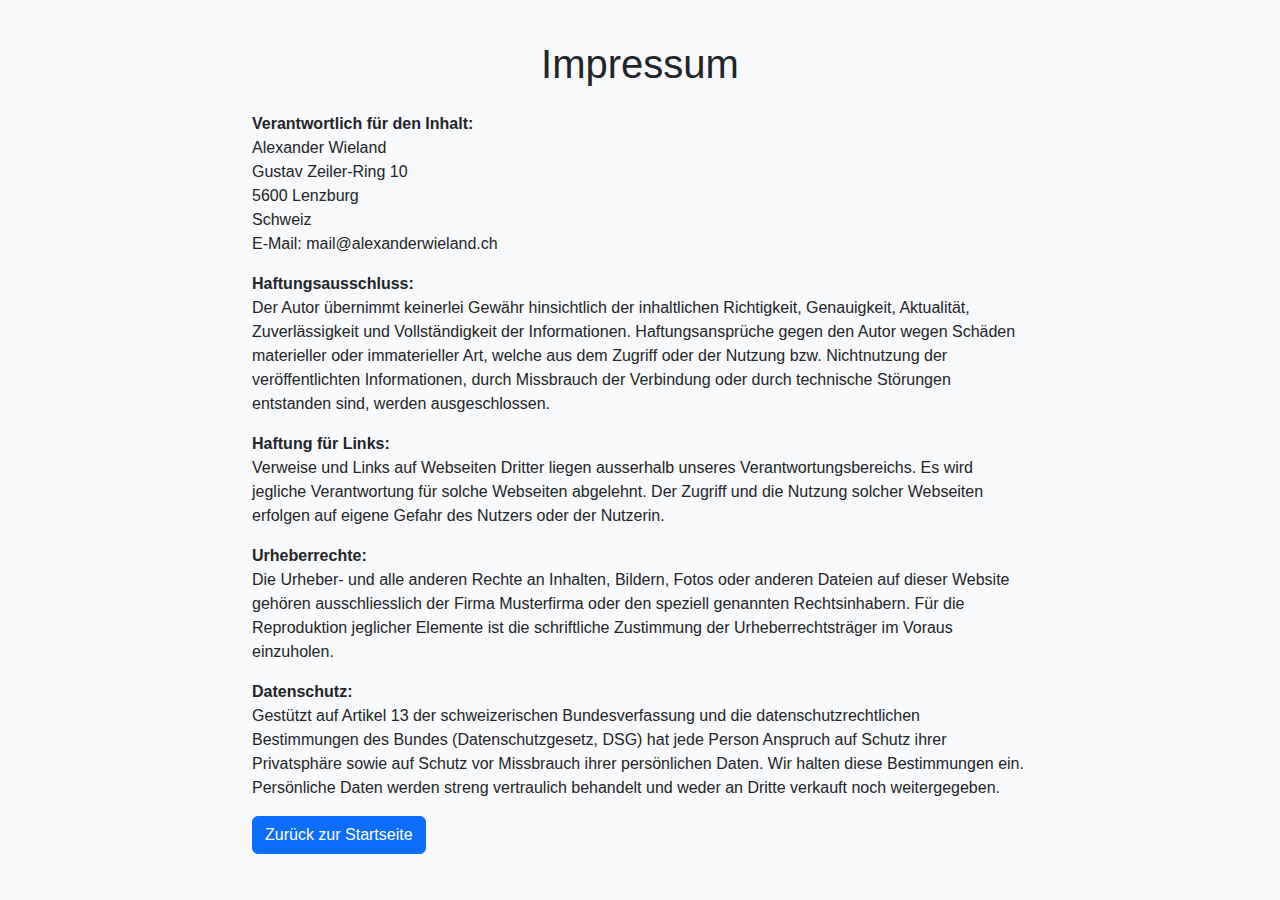
<file: impressum.html>
<!DOCTYPE html>
<html lang="de">
<head>
    <meta charset="UTF-8">
    <meta name="viewport" content="width=device-width, initial-scale=1.0">
    <title>Impressum</title>
    <link href="https://cdn.jsdelivr.net/npm/bootstrap@5.3.0/dist/css/bootstrap.min.css" rel="stylesheet">
    <link href="styles.css" rel="stylesheet"> <!-- Link to the external CSS file -->
    <style>
        body {
            padding-top: 20px;
        }

        .container {
            max-width: 800px;
            margin: auto;
        }
    </style>
</head>
<body class="bg-light">

    <div class="container">
        <h1 class="text-center mb-4">Impressum</h1>

        <p>
            <strong>Verantwortlich für den Inhalt:</strong><br>
            Alexander Wieland<br>
            Gustav Zeiler-Ring 10<br>
            5600 Lenzburg<br>
            Schweiz<br>
            E-Mail: mail@alexanderwieland.ch
        </p>

        <p>
            <strong>Haftungsausschluss:</strong><br>
            Der Autor übernimmt keinerlei Gewähr hinsichtlich der inhaltlichen Richtigkeit, Genauigkeit, Aktualität, Zuverlässigkeit und Vollständigkeit der Informationen. 
            Haftungsansprüche gegen den Autor wegen Schäden materieller oder immaterieller Art, welche aus dem Zugriff oder der Nutzung bzw. Nichtnutzung der veröffentlichten Informationen, durch Missbrauch der Verbindung oder durch technische Störungen entstanden sind, werden ausgeschlossen.
        </p>

        <p>
            <strong>Haftung für Links:</strong><br>
            Verweise und Links auf Webseiten Dritter liegen ausserhalb unseres Verantwortungsbereichs. Es wird jegliche Verantwortung für solche Webseiten abgelehnt. 
            Der Zugriff und die Nutzung solcher Webseiten erfolgen auf eigene Gefahr des Nutzers oder der Nutzerin.
        </p>

        <p>
            <strong>Urheberrechte:</strong><br>
            Die Urheber- und alle anderen Rechte an Inhalten, Bildern, Fotos oder anderen Dateien auf dieser Website gehören ausschliesslich der Firma Musterfirma oder den speziell genannten Rechtsinhabern. 
            Für die Reproduktion jeglicher Elemente ist die schriftliche Zustimmung der Urheberrechtsträger im Voraus einzuholen.
        </p>

        <p>
            <strong>Datenschutz:</strong><br>
            Gestützt auf Artikel 13 der schweizerischen Bundesverfassung und die datenschutzrechtlichen Bestimmungen des Bundes (Datenschutzgesetz, DSG) hat jede Person Anspruch auf Schutz ihrer Privatsphäre sowie auf Schutz vor Missbrauch ihrer persönlichen Daten. 
            Wir halten diese Bestimmungen ein. Persönliche Daten werden streng vertraulich behandelt und weder an Dritte verkauft noch weitergegeben.
        </p>

        <p>
            <a href="index.html" class="btn btn-primary">Zurück zur Startseite</a>
        </p>
    </div>

    <script src="https://cdn.jsdelivr.net/npm/bootstrap@5.3.0/dist/js/bootstrap.bundle.min.js"></script>
</body>
</html>
</file>
<file: styles.css>
body {
    font-family: Arial, sans-serif;
    margin: 20px;
}

h1 {
    text-align: center;
}

#charts-container {
    width: 100%;
    margin: 0 auto;
}


label {
    display: block;
    text-align: center;
    margin-bottom: 10px;
}

select {
    display: block;
    margin: 0 auto;
    margin-bottom: 20px;
    padding: 5px;
}


/* styles.css */

/* Team Colors */
.team-color-lcz {
    background-color: rgb(1, 153, 218);
}

.team-color-stb {
    background-color: rgb(45, 45, 45);
}

.team-color-lgzuri {
    background-color: rgb(21, 45, 150);
}

.team-color-lgregio {
    background-color: rgb(233, 233, 46);
}

.team-color-lcs {
    background-color: rgb(156, 157, 159);
}

.team-color-stadeg {
    background-color: rgb(248, 219, 30);
}

.team-color-coa {
    background-color: rgb(2, 145, 169);
}

.team-color-lgt {
    background-color: rgb(216, 35, 42);
}

.team-color-lvw {
    background-color: rgb(225, 55, 43);
}

.team-color-lglzo {
    background-color: rgb(19, 134, 236);
}

.team-color-btva {
    background-color: rgb(198, 51, 35);
}

.team-color-lgot {
    background-color: rgb(14, 168, 77);
}

.team-color-lgot {
    background-color: rgb(14, 168, 77);
}

.team-color-coalr {
    background-color: rgb(1, 54, 165);
}

.team-color-tvl {
    background-color: rgb(180, 0, 36);
}

.team-color-lcbla {
    background-color: rgb(91, 164, 98);
}

.team-color-lgnslu {
    background-color: rgb(26, 128, 182);
}

.team-color-fsga {
    background-color: rgb(182, 55, 66);
}

.team-color-tvw {
    background-color: rgb(204, 0, 0);
}

.team-color-lcf {
    background-color: rgb(230, 80, 0);
}

.team-color-lgke {
    background-color: rgb(40, 51, 74);
}

/* Podium Colors */
.podium-color-gold {
    background-color: rgb(255, 215, 0);
}

.podium-color-silver {
    background-color: rgb(192, 192, 192);
}

.podium-color-bronze {
    background-color: rgb(205, 127, 50);
}

/* styles.css */

/* Team Colors */
.team-color-box {
    width: 20px;
    height: 20px;
    display: inline-block;
    margin-right: 10px;
    border: 1px solid #000;
}

.team-color-item {
    display: flex;
    align-items: center;
    justify-content: flex-start;
    margin-bottom: 5px;
}

/* Fix the header when scrolling */
header {
    position: sticky;
    top: 0;
    z-index: 1000;
    box-shadow: 0 4px 6px -1px rgba(0, 0, 0, 0.1), 0 2px 4px -1px rgba(0, 0, 0, 0.06);
}

/* Styling for the Erklärung section */
.erklaerung {
    background-color: #f8f9fa;
    padding: 20px;
    border-radius: 5px;
    margin-top: 20px;
}

/* Styling for the footer */
footer {
    background-color: #343a40;
    color: #fff;
    padding: 10px 0;
    text-align: center;
    display: flex;
    justify-content: center;
    align-items: center;
}

.footer-left {
    flex: 1;
    text-align: left;
    padding-left: 20px;
}

.footer-right {
    flex: 1;
    text-align: right;
    padding-right: 20px;
}

footer a {
    color: #fff;
    text-decoration: none;
}

footer a:hover {
    text-decoration: underline;
}
</file>
